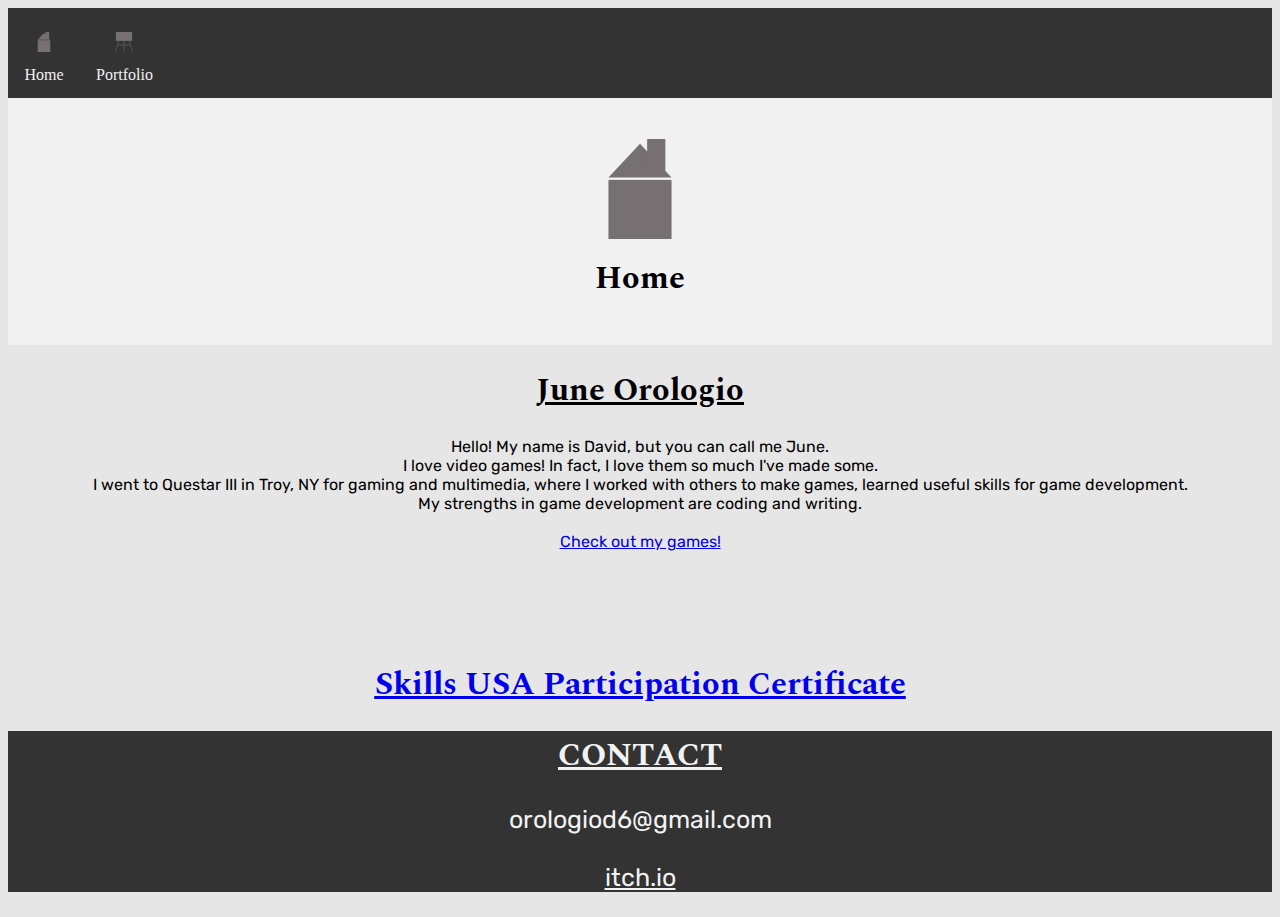
<file: index.html>
<!DOCTYPE html>
<html>

<!--Things to do:
[base64] idk
-->
  <head>
    <meta charset="utf-8">
<meta name="viewport" content="width=device-width, initial-scale=1">
  <meta name="keywords" content="Gamedev, Portfolio,awesome,amazing,powerful,wizard,i can cast spells, spellcaster,ghoulandgoblinslayer">
  <meta name="author" content="June Orologio">
    <link rel="stylesheet" href="mystyle.css"> 
    <link rel="stylesheet" href="https://fonts.googleapis.com/css?family=Spectral|Rubik">
  </head>

  <body>
    <div class="topnav">
        <a href="index.html"> <img src="Icons/home.svg" alt="home icon" class="navbaricon"><br>Home</a>
        <a href="portfolio.html"> <img src="Icons/portfolio.svg" alt="portfolioicon" class="navbaricon"><br>Portfolio</a>
      </div>
    <div class="header">
      <h1 style="text-align:center;">
        <img src="Icons/home.svg" alt="home icon" class="sectionicon"> <br> Home
      </h1>
    </div>
   
   
    <h1 class="homename">
      June Orologio
    </h1>

    
    <p class="aboutme">
      Hello! My name is David, but you can call me June.<br>
      I love video games! In fact, I love them so much I've made some.<br>
      I went to Questar III in Troy, NY for gaming and multimedia, where I worked with others to make games, learned useful skills for game development.<br>
      My strengths in game development are coding and writing.<br><br>
      <a href="portfolio.html">Check out my games!</a>

    </p>

    <br><br><br><br>

    <h1 class="portfolioheader">
      <a href="Questar Required Documents/Skills USA Participation Certificate.pdf">Skills USA Participation Certificate</a>
    </h1>



  </body>



  <body>

    <p>
     <footer>

<h1 class="portfolioheader">
  CONTACT
</h1>

<p class="contactInfo">
  orologiod6@gmail.com
  <br><br>
  <a href="https://hunegames.itch.io/" class="contactInfoLink">itch.io</a>
</p>

</footer>
    
      <script>
        var coll = document.getElementsByClassName("collapsible");
        var i;
        
        for (i = 0; i < coll.length; i++) {
          coll[i].addEventListener("click", function() {
            this.classList.toggle("active");
            var content = this.nextElementSibling;
            if (content.style.maxHeight){
              content.style.maxHeight = null;
            } else {
              content.style.maxHeight = content.scrollHeight + "px";
            } 
          });
        }
        </script>
    
    
    
     
  </body>
</file>
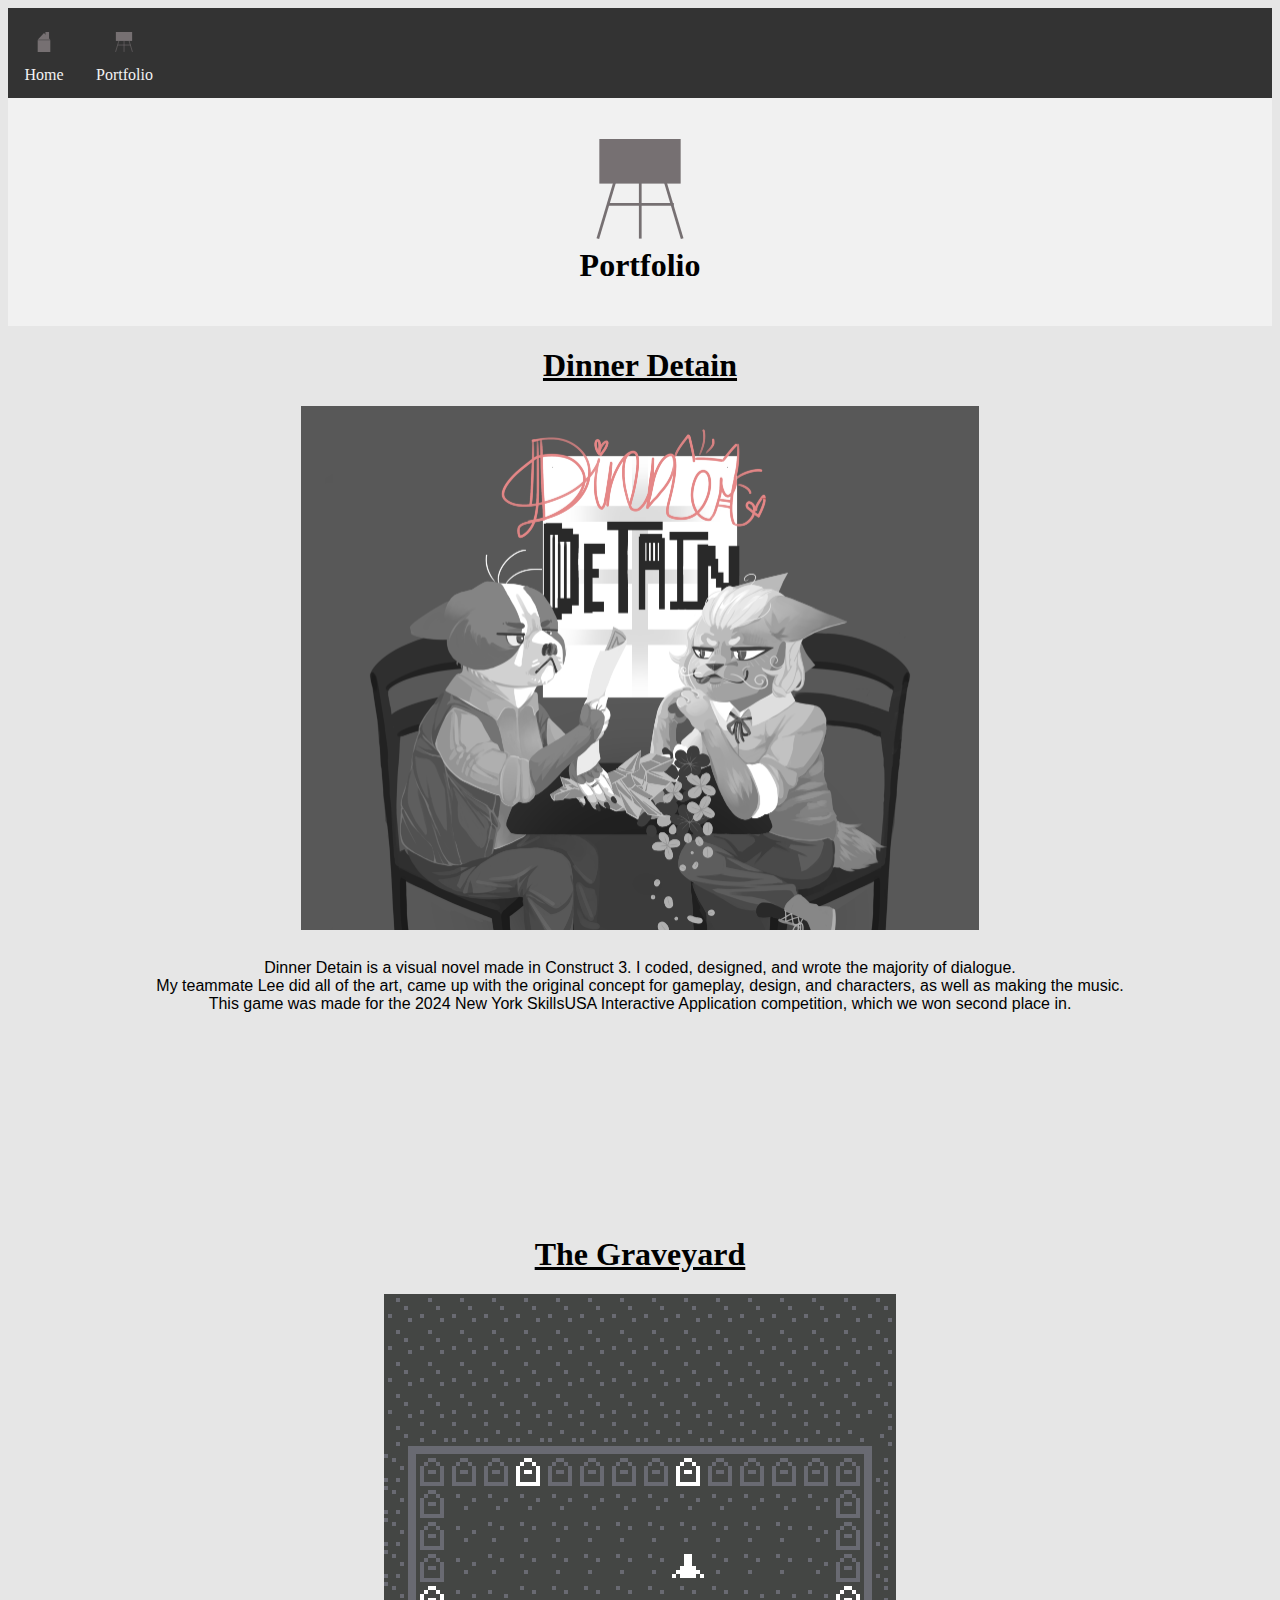
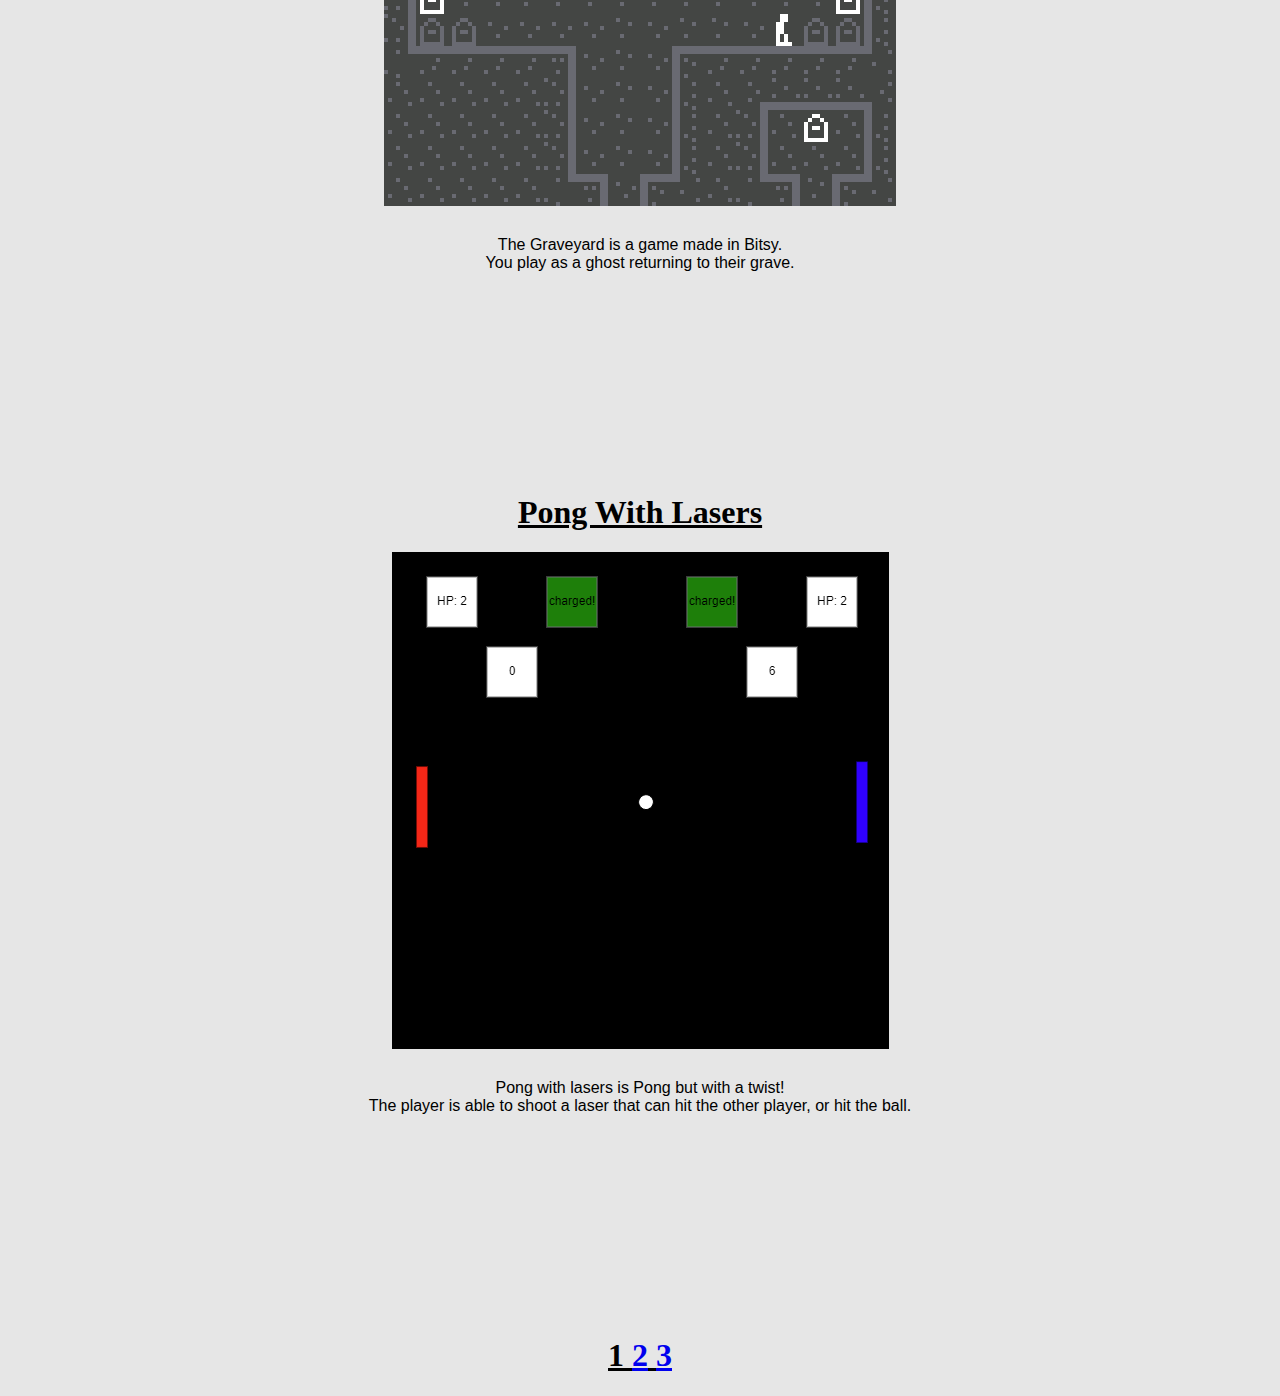
<file: portfolio.html>
<!DOCTYPE html>
<html>
<link rel="stylesheet" href="mystyle.css">

<body>
    <!---->
    <div class="topnav">
        <a href="index.html"> <img src="Icons/home.svg" alt="home icon" class="navbaricon"><br>Home</a>
        <a href="portfolio.html"> <img src="Icons/portfolio.svg" alt="portfolioicon"
                class="navbaricon"><br>Portfolio</a>
    </div>
    <div class="header">
        <h1 style="text-align:center;font-family:Spectral,serif;">
            <img src="Icons/portfolio.svg" alt="portfolio icon" class="sectionicon"> <br>Portfolio
        </h1>
    </div>

    <h1 class="portfolioheader">Dinner Detain</h1>
    <h1 class="portfoliopicture">
        <img src="Project Media/Game Thumbnails/dinnerDetainThumbnail.png" class="portfoliopicture" style="width:677.75px;height:524.25px;">
    </h1>

    <p class="portfoliopara">
        Dinner Detain is a visual novel made in Construct 3. I coded, designed, and wrote the majority of dialogue.
        <br>My teammate Lee did all of the art, came up with the original concept for gameplay, design, and characters, as well as making the music. 
        <br>This game was made for the 2024 New York SkillsUSA Interactive Application competition, which we won second place in.
    </p>
    
    <h2 class="portfolioheader">
        <iframe frameborder="0" src="https://itch.io/embed/2672145?linkback=true&amp;border_width=5&amp;bg_color=ffffff" width="560" height="175"><a href="https://hunegames.itch.io/dinner-detain">Dinner Detain by HUNEGames</a></iframe>
    </h2>

    <h1 class="portfolioheader">
        The Graveyard
      </h1>
    <h1 class="portfoliopicture">
    <img src="Project Media/Game Thumbnails/theGraveyardThumbnail.gif" alt="graveyard game picture" class="portfoliopicture">
    </h1>

    <p class="portfoliopara">
        The Graveyard is a game made in Bitsy.
        <br>You play as a ghost returning to their grave.
    </p>

    <h2 class="portfolioheader">
        <iframe frameborder="0" src="https://itch.io/embed/2738486?linkback=true&amp;border_width=5" width="560" height="175"><a href="https://hunegames.itch.io/the-graveyard">The Graveyard by HUNEGames</a></iframe>
    </h2>

    <h1 class="portfolioheader">
        Pong With Lasers
    </h1>
    <h1 class="portfoliopicture">
        <img src="Project Media/Game Thumbnails/PongThumbnail.png" class="portfoliopicture">
    </h1>

    <p class="portfoliopara">
        Pong with lasers is Pong but with a twist!
        <br>The player is able to shoot a laser that can hit the other player, or hit the ball.
    </p>

    <h2 class="portfolioheader">
        <iframe frameborder="0" src="https://itch.io/embed/2738434?linkback=true&amp;border_width=5" width="560" height="175"><a href="https://hunegames.itch.io/pong-with-lasers">Pong With Lasers! by HUNEGames</a></iframe>
    </h2>

    <h1 class="portfolioheader">
        1 <a href="portfolio2.html">2</a> <a href="portfolio3.html">3</a>
    </h1>







    <script>
        var coll = document.getElementsByClassName("collapsible");
        var i;

        for (i = 0; i < coll.length; i++) {
            coll[i].addEventListener("click", function () {
                this.classList.toggle("active");
                var content = this.nextElementSibling;
                if (content.style.maxHeight) {
                    content.style.maxHeight = null;
                } else {
                    content.style.maxHeight = content.scrollHeight + "px";
                }
            });
        }
    </script>

</body>

</html>
</file>
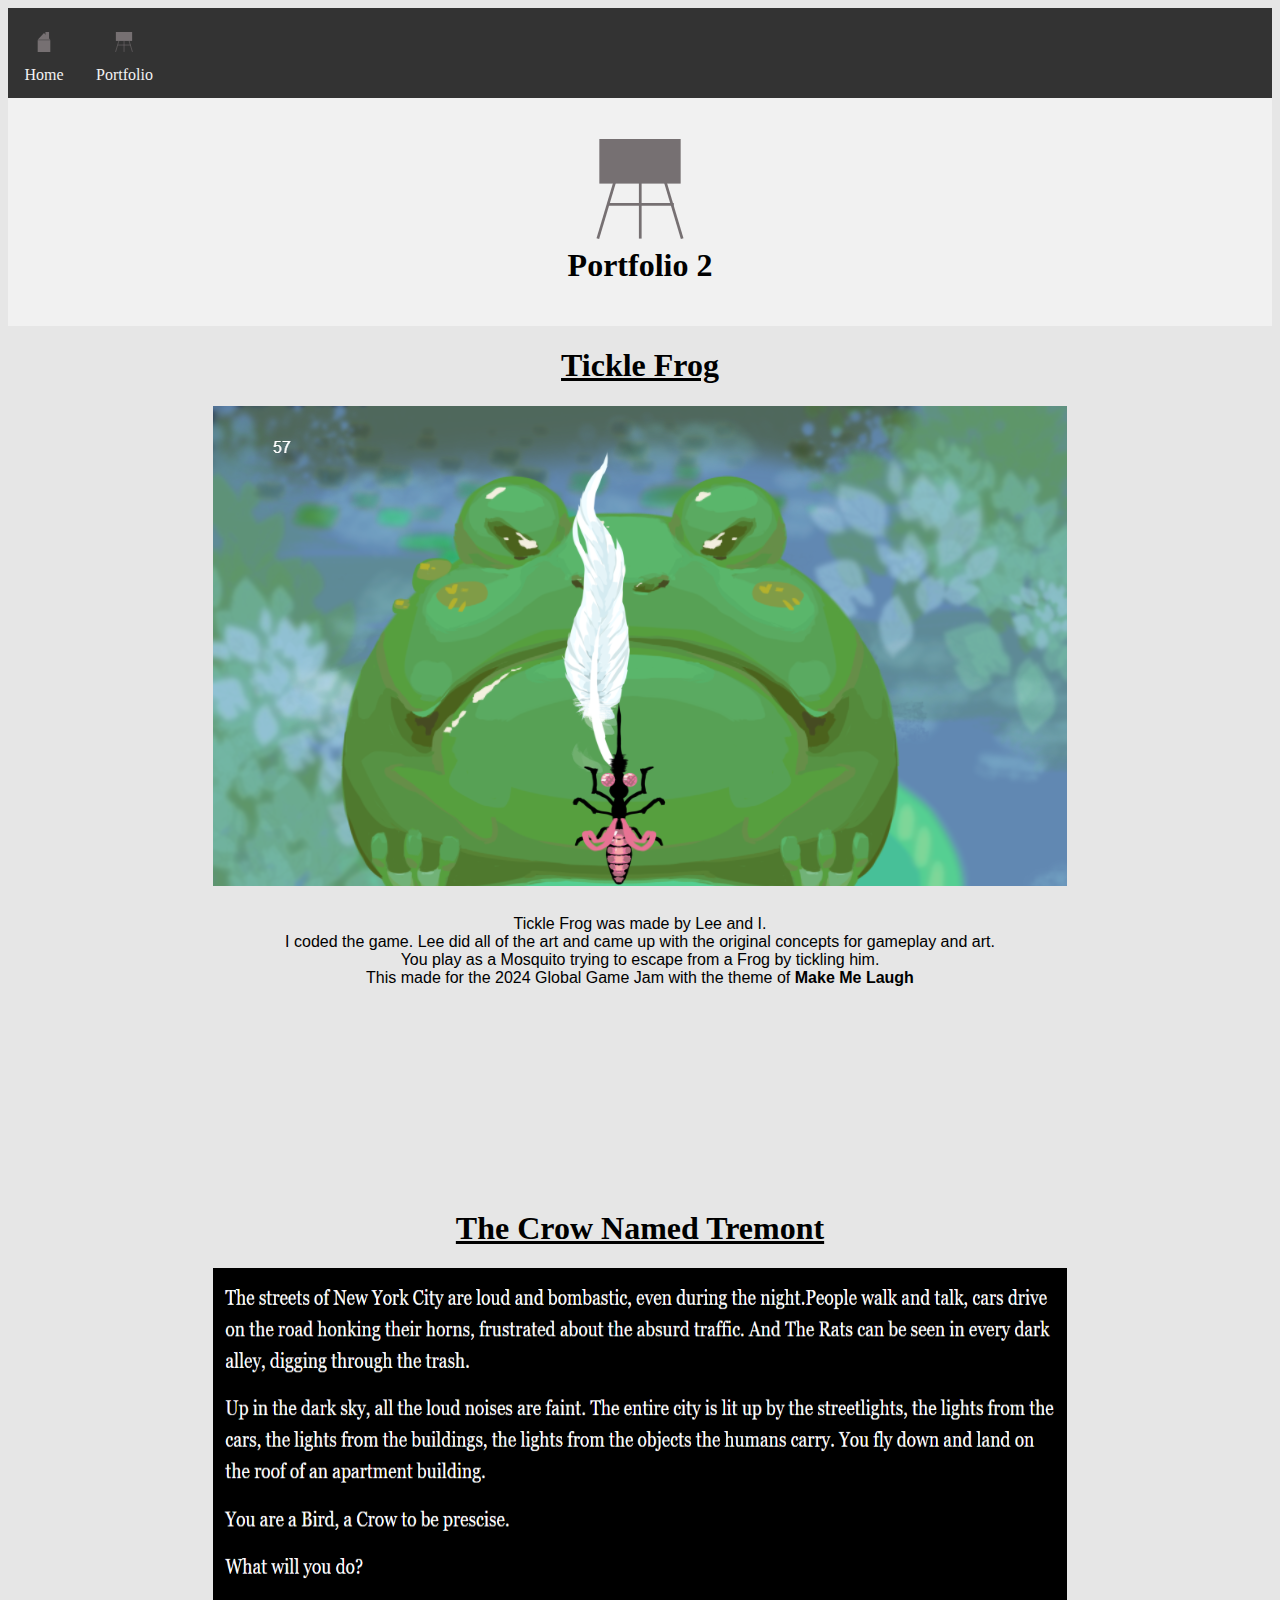
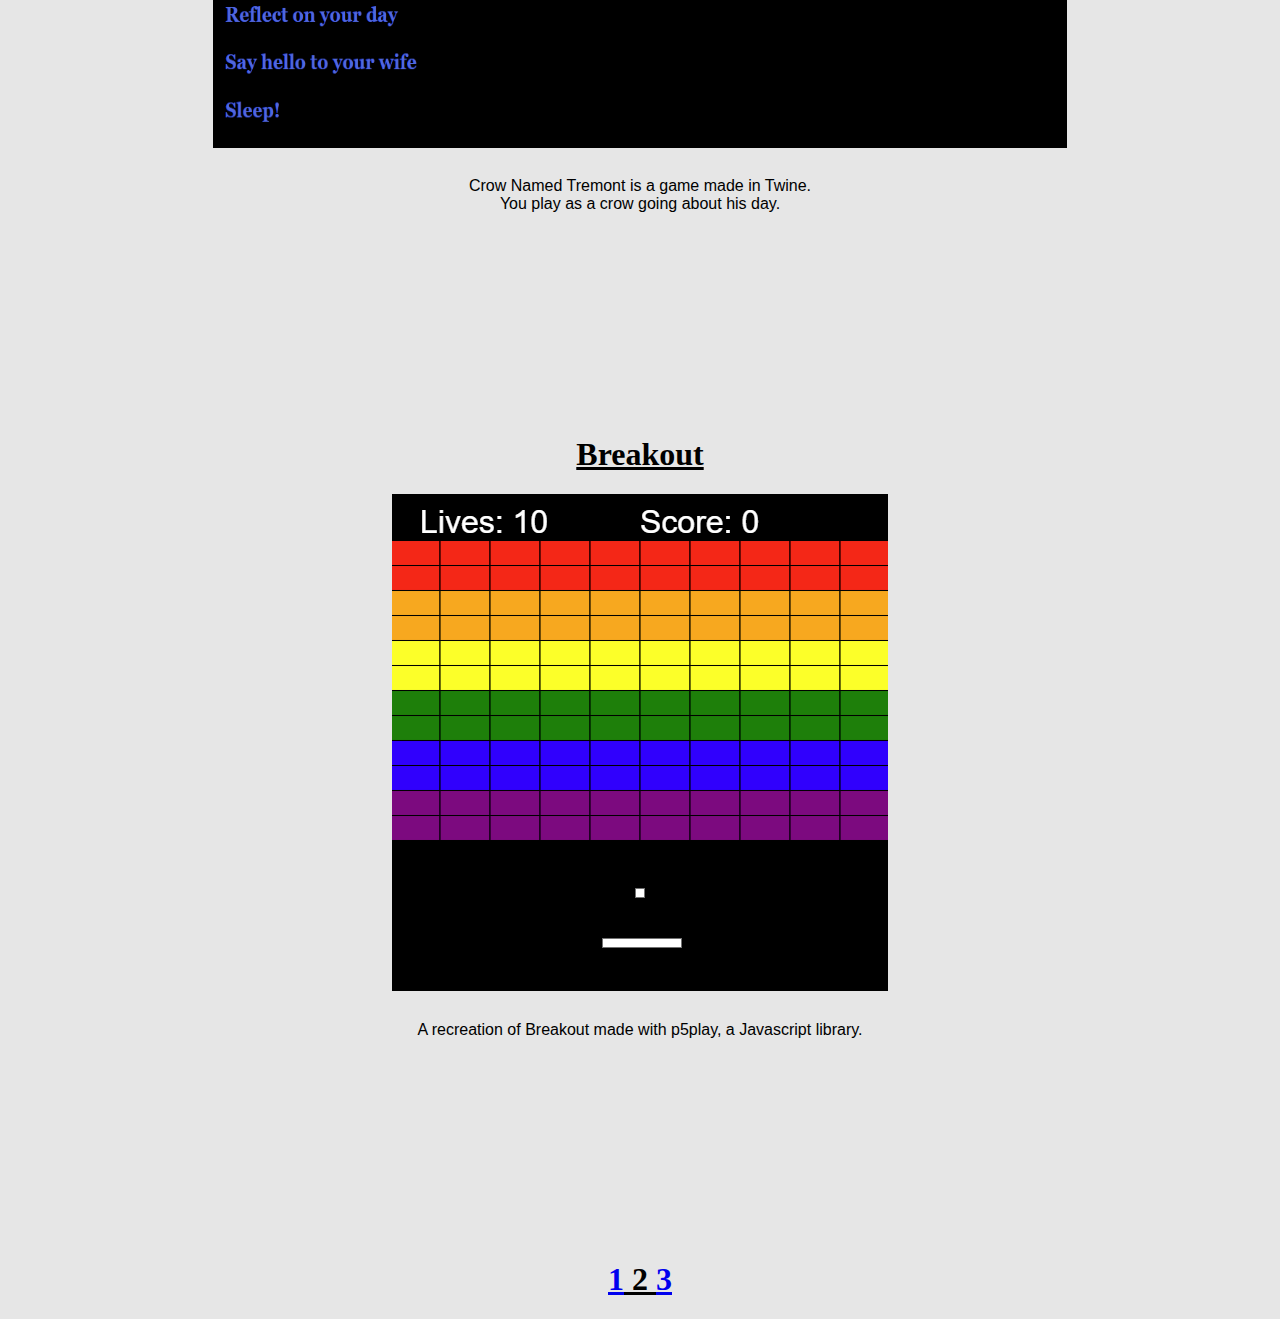
<file: portfolio2.html>
<!DOCTYPE html>
<html>
<link rel="stylesheet" href="mystyle.css">

<body>
    <!---->
    <div class="topnav">
        <a href="index.html"> <img src="Icons/home.svg" alt="home icon" class="navbaricon"><br>Home</a>
        <a href="portfolio.html"> <img src="Icons/portfolio.svg" alt="portfolioicon"
                class="navbaricon"><br>Portfolio</a>
    </div>
    <div class="header">
        <h1 style="text-align:center;font-family:Spectral,serif;">
            <img src="Icons/portfolio.svg" alt="portfolio icon" class="sectionicon"> <br>Portfolio 2
        </h1>
    </div>


    <h1 class="portfolioheader">
        Tickle Frog
    </h1>
    <h1 class="portfoliopicture">
        <img src="Project Media/Game Thumbnails/frogThumbnail.png" class="portfoliopicture">
    </h1>

    <p class="portfoliopara">
        Tickle Frog was made by Lee and I.
        <br>I coded the game. Lee did all of the art and came up with the original concepts for gameplay and art.
        <br>You play as a Mosquito trying to escape from a Frog by tickling him. 
        <br>This made for the 2024 Global Game Jam with the theme of <b>Make Me Laugh</b> 

    </p>

    <h2 class="portfolioheader">
        <iframe frameborder="0" src="https://itch.io/embed/2738401?linkback=true&amp;border_width=5" width="560" height="175"><a href="https://hunegames.itch.io/tickle-frog">Tickle Frog! by HUNEGames</a></iframe>
    </h2>

    <h1 class="portfolioheader">
        The Crow Named Tremont
    </h1>

    <h1 class="portfoliopicture">
        <img src="Project Media/Game Thumbnails/theCrowNamedTremontThumbnail.png" class="portfoliopicture" style="width:854px;height:480px">
    </h1>

    <p class="portfoliopara">
        Crow Named Tremont is a game made in Twine.
        <br>You play as a crow going about his day.

    </p>

    <h2 class="portfolioheader">
        <iframe frameborder="0" src="https://itch.io/embed/2738521?linkback=true&amp;border_width=5" width="560" height="175"><a href="https://hunegames.itch.io/crow-named-tremont">The Crow Named Tremont by HUNEGames</a></iframe>
    </h2>


    <h1 class="portfolioheader">
        Breakout
    </h1>

    <h1 class="portfoliopicture">
        <img src="Project Media/Game Thumbnails/breakoutThumbnail.png" class="portfoliopicture">
    </h1>

    <p class="portfoliopara">
        A recreation of Breakout made with p5play, a Javascript library.
    </p>

    <h2 class="portfolioheader">
        <iframe frameborder="0" src="https://itch.io/embed/2738447?linkback=true&amp;border_width=5" width="560" height="175"><a href="https://hunegames.itch.io/breakout">Breakout by HUNEGames</a></iframe>
    </h2>














    <h1 class="portfolioheader">
        <a href="portfolio.html">1</a> 2 <a href="portfolio3.html">3</a>
    </h1>


    <script>
        var coll = document.getElementsByClassName("collapsible");
        var i;

        for (i = 0; i < coll.length; i++) {
            coll[i].addEventListener("click", function () {
                this.classList.toggle("active");
                var content = this.nextElementSibling;
                if (content.style.maxHeight) {
                    content.style.maxHeight = null;
                } else {
                    content.style.maxHeight = content.scrollHeight + "px";
                }
            });
        }
    </script>

</body>

</html>
</file>
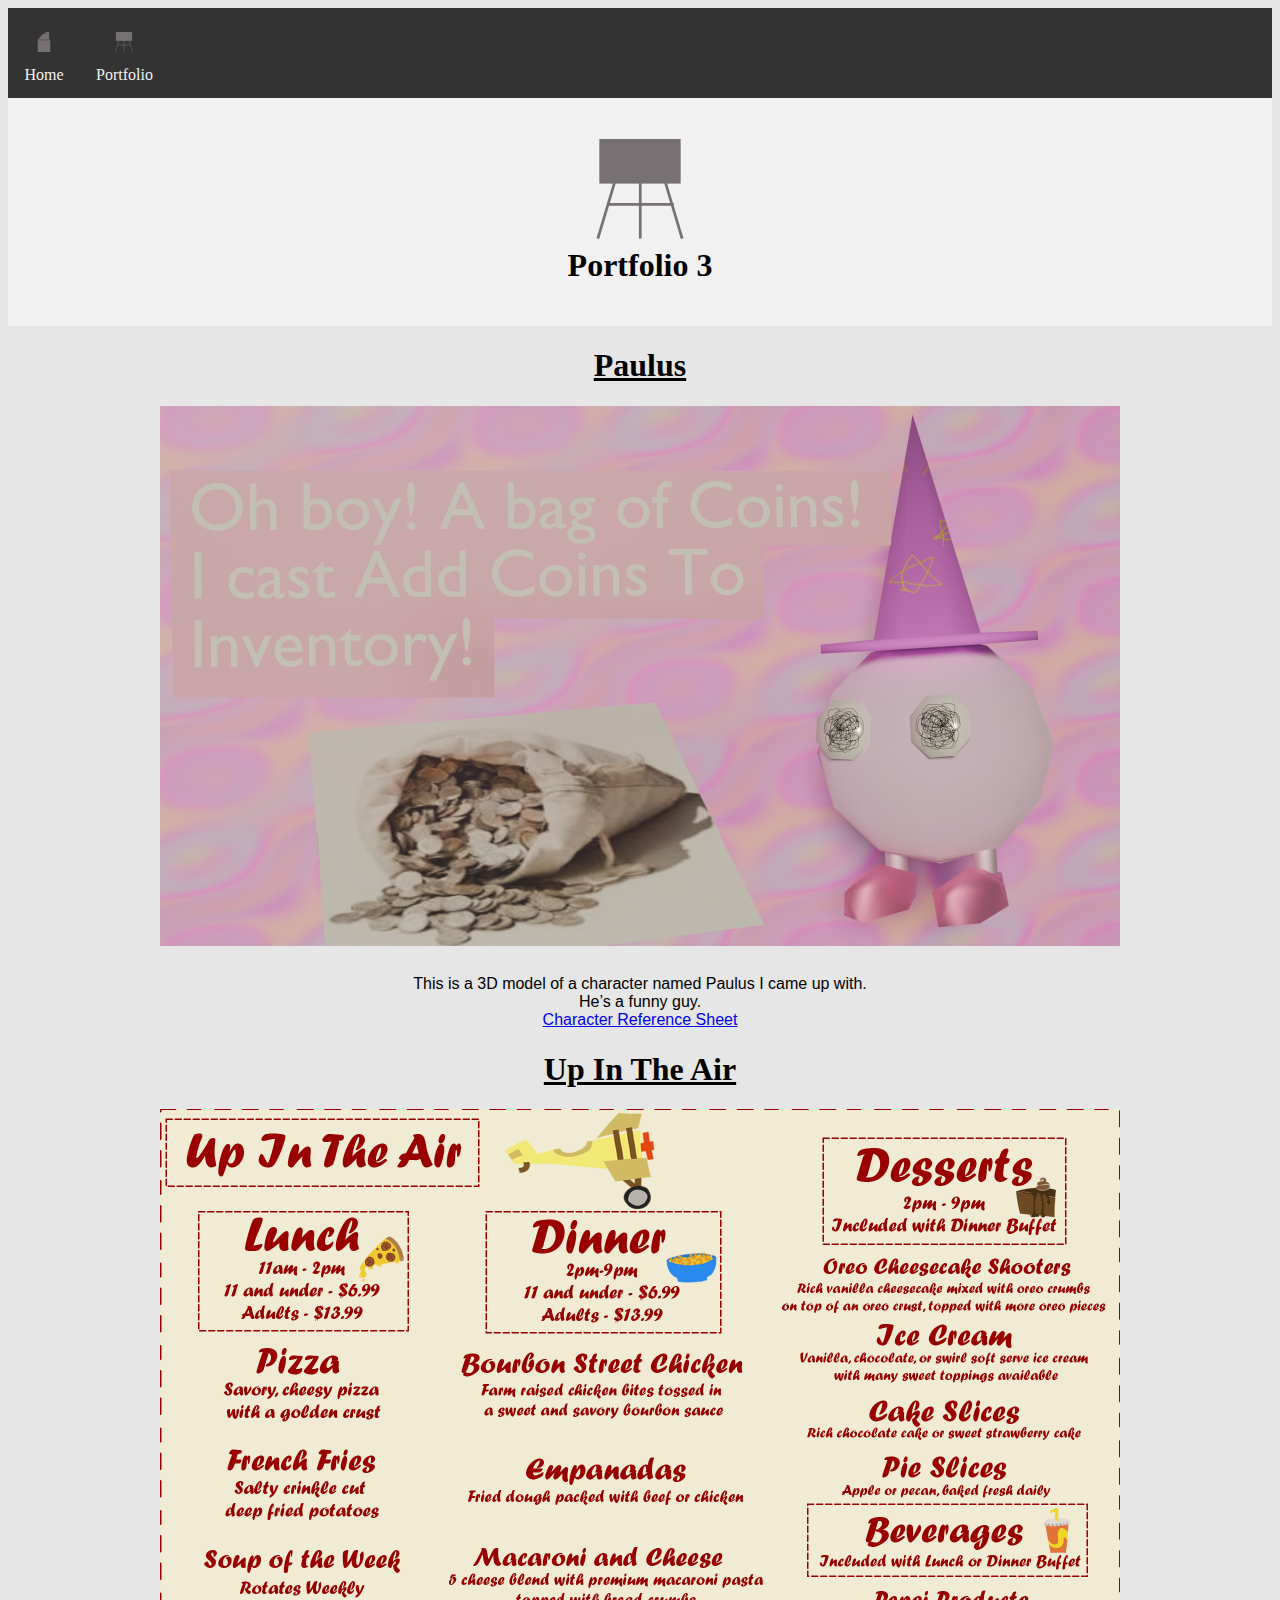
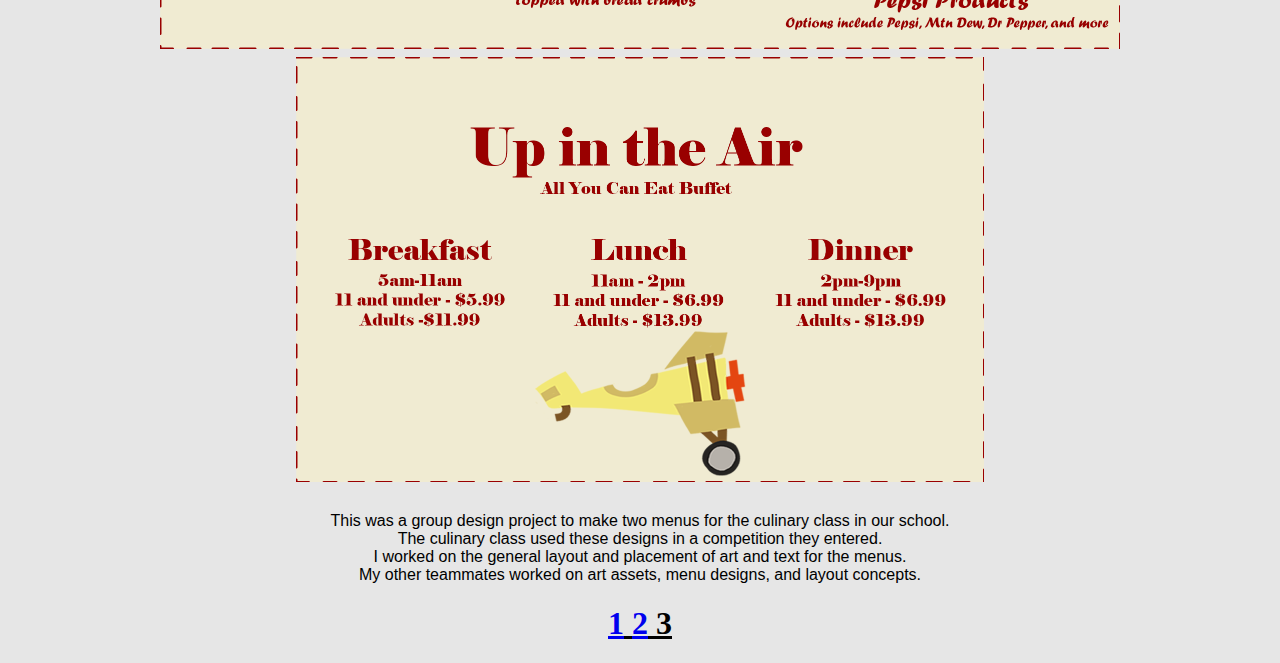
<file: portfolio3.html>
<!DOCTYPE html>
<html>
<link rel="stylesheet" href="mystyle.css">

<body>
    <!---->
    <div class="topnav">
        <a href="index.html"> <img src="Icons/home.svg" alt="home icon" class="navbaricon"><br>Home</a>
        <a href="portfolio.html"> <img src="Icons/portfolio.svg" alt="portfolioicon"
                class="navbaricon"><br>Portfolio</a>
    </div>
    <div class="header">
        <h1 style="text-align:center;font-family:Spectral,serif;">
            <img src="Icons/portfolio.svg" alt="portfolio icon" class="sectionicon"> <br>Portfolio 3
        </h1>
    </div>

    <h1 class="portfolioheader">
        Paulus
    </h1>

    <h1 class="portfoliopicture">
        <img src="Project Media/3D Art/paulusRender.png" class="portfoliopicture" style="width:960px;height:540px;">
    </h1>

    <p class="portfoliopara">
        This is a 3D model of a character named Paulus I came up with.
    <br>He’s a funny guy.<br>
        <a href="Project Media/pdf/paulus reference sheet.pdf">Character Reference Sheet</a>
    </p>

    <h1 class="portfolioheader">
        Up In The Air
    </h1>

    <h1 class="portfoliopicture">
        <img src="Project Media/Up In The Air Menu/hand_held_menu_final.png" class="portfoliopicture" style="width:960px;height:540px;">
        <br>
        <img src="Project Media/Up In The Air Menu/menu_board_final.png" class="portfoliopicture" style="width:687.5px;height:425px">
    </h1>

    <p class="portfoliopara">
        This was a group design project to make two menus for the culinary class in our school.<br>
        The culinary class used these designs in a competition they entered.<br>
        I worked on the general layout and placement of art and text for the menus.<br>
        My other teammates worked on art assets, menu designs, and layout concepts.
    </p>
















    
    <h1 class="portfolioheader">
        <a href="portfolio.html">1</a> <a href="portfolio2.html">2</a> 3
    </h1>


    <script>
        var coll = document.getElementsByClassName("collapsible");
        var i;

        for (i = 0; i < coll.length; i++) {
            coll[i].addEventListener("click", function () {
                this.classList.toggle("active");
                var content = this.nextElementSibling;
                if (content.style.maxHeight) {
                    content.style.maxHeight = null;
                } else {
                    content.style.maxHeight = content.scrollHeight + "px";
                }
            });
        }
    </script>

</body>

</html>
</file>
<file: mystyle.css>
.header {
    background-color: #f1f1f1;
    padding: 20px;
    text-align: center;
    font-family: Spectral, serif;
  }
  
  .homename {
    text-decoration-line: underline;
    text-align: center;
    font-family: Spectral, serif;
  }
  
  .skills {
    text-decoration: underline;
    text-align: center;
    font-family: Spectral, serif;
  }
  
  .skillsexplain {
    text-align: center;
    font-family: Rubik, sans-serif;
  }
  
  .portfolioheader {
    text-decoration: underline;
    font-family: Spectral, serif;
    text-align: center;
  }
  
  .emailicon {
    padding-left: 10px;
    width: 20px;
    height: 20px;
  }
  
  .pictureme {
    padding-top: 50px;
    width: 200px;
    height: 300px;
    margin-right: 15px;
  }
  
  .boardgamepicture {
    float: left;
    width: 200px;
    height: 300px;
    margin-right: 15px;
  }
  
  .skillsicon {
    padding: 10px;
    width: 20px;
    height: 20px;
  }
  
  .sectionicon {
    text-align: center;
    width: 100px;
    height: 100px;
    font-family: Spectral, serif;
  }
  
  .homedesc {
    font-family: Rubik, sans-serif;
    padding-left: 10px;
    text-align: center;
    padding-bottom: 30px;
  }
  
  body {
      background-color:rgb(230, 230, 230);
  }

  footer {
    background-color:#333;
    color: #f2f2f2;
  }
  
  .portfoliopara {
    font-family: Rubik, sans-serif;
    text-align: center;
  }
  
  .aboutme {
    font-family: Rubik, sans-serif;
    text-align: center;
  }
  
  .portfolioicon {
    padding-top: 75px;
    text-align: center;
    font-family: Spectral, serif;
  }
  
  .topnav {
    overflow: hidden;
    background-color: #333;
    text-align: center;
  }
  
  .topnav a {
    float: left;
    display: block;
    color: #f2f2f2;
    text-align: center;
    padding: 14px 16px;
    text-decoration: none;
  }
  
  .topnav a:hover {
    background-color: #ddd;
    color: black;
  }
  
  .portfoliopicture {
    text-align: center;
  }
  
  .content {
    padding: 0 18px;
    background-color: rgb(240, 232, 232);
    max-height: 0;
    overflow: hidden;
    transition: max-height 0.2s ease-out;
    font-family: Rubik, sans-serif;
  }
  
  .collapsible {
    background-color: #eee;
    color: #444;
    cursor: pointer;
    padding: 18px;
    width: 100%;
    border: none;
    text-align: left;
    outline: none;
    font-size: 15px;
  }
  
  .active, .collapsible:hover {
    background-color: #ccc;
  }
  
  .navbaricon {
    padding: 10px;
    width: 20px;
    height: 20px;
  }

  .contactInfo {
    text-align: center;
    font-family: Rubik, sans-serif;
    font-size: 25px;
  }
  
  .contactInfoLink {
    color:#f2f2f2;
  }

  .contactInfoLink:link {
    color:#f2f2f2;
  }

  .contactInfoLink:visited {
    color:#6c6c6cf9;
  }

  .contactInfoLink:hover {
    color:#b0b0b0f9
  }

  .contactInfoLink:active {
    color:#cecece
  }
</file>
